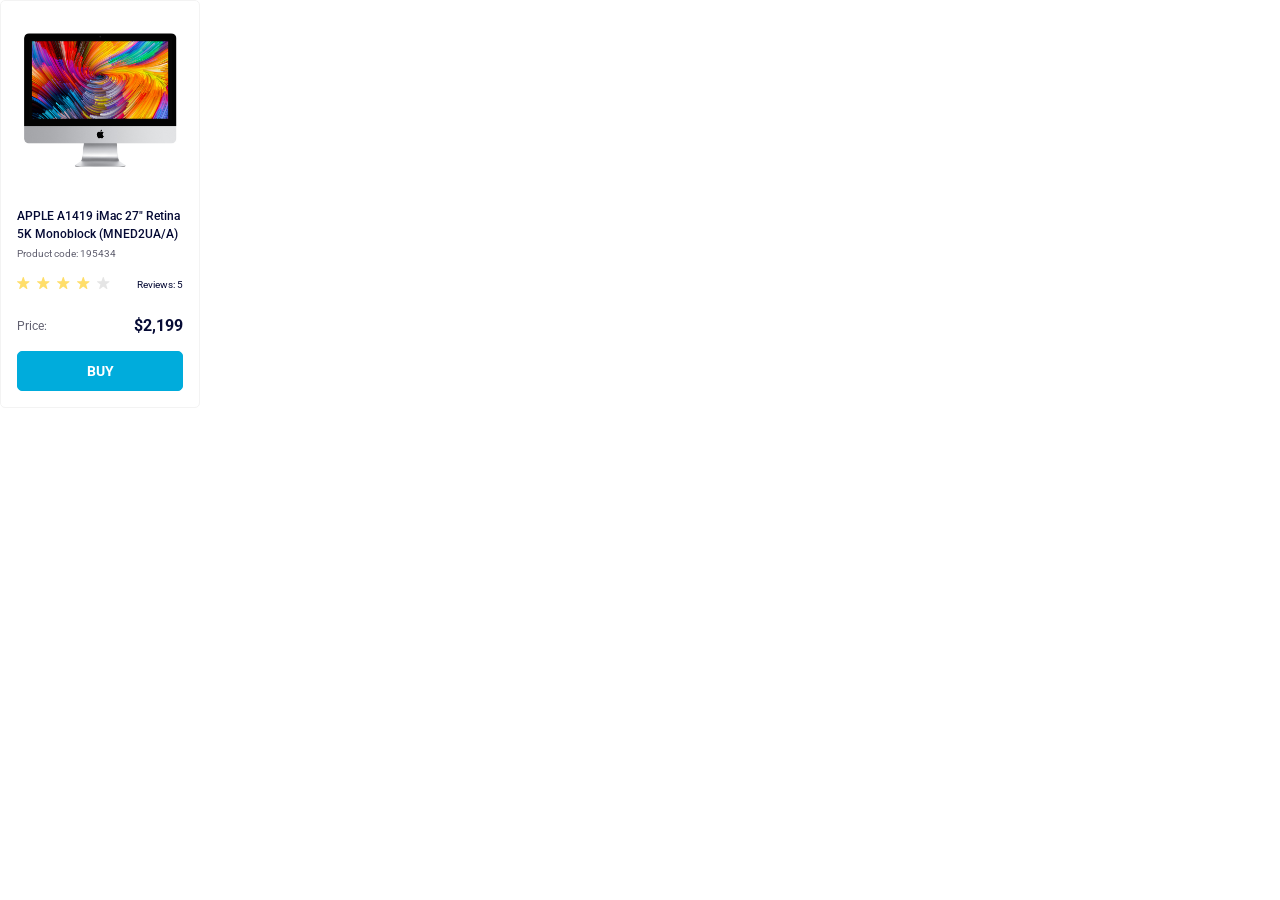
<file: index.html>
<!DOCTYPE html><html lang=en><meta charset=UTF-8><meta name=viewport content="width=device-width, initial-scale=1.0"><link rel=preconnect href=https://fonts.googleapis.com><link rel=preconnect href=https://fonts.gstatic.com crossorigin=anonymous><link href="https://fonts.googleapis.com/css2?family=Roboto:ital,wght@0,100..900;1,100..900&amp;display=swap" rel=stylesheet><title>Product cards</title><link rel=stylesheet href=layout_product-cards.d507c300.css><body>
    <div class=card data-qa=card>
      <div class=card__image>
        <img src=imac.202c52ff.jpeg alt=iMac class=card__image-img>
      </div>
      <div class=card__content>
        <p class=card__content-description>
          APPLE A1419 iMac 27" Retina
          <br>
          5K Monoblock (MNED2UA/A)
        </p>
        <p class=card__content-code>Product code: 195434</p>
      </div>
      <div class=card__rating>
        <div class=stars>
          <div class=stars__star></div>
          <div class=stars__star></div>
          <div class=stars__star></div>
          <div class=stars__star></div>
          <div class=stars__star></div>
        </div>

        <div class=card__reviews>
          <p class=card__reviews-text>Reviews: 5</p>
        </div>
      </div>
      <div class=card__price>
        <p class=card__price-text>Price:</p>
        <p class=card__price-value>$2,199</p>
      </div>
      <button class=card__button data-qa=hover>
        buy
      </button>
    </div>
</file>
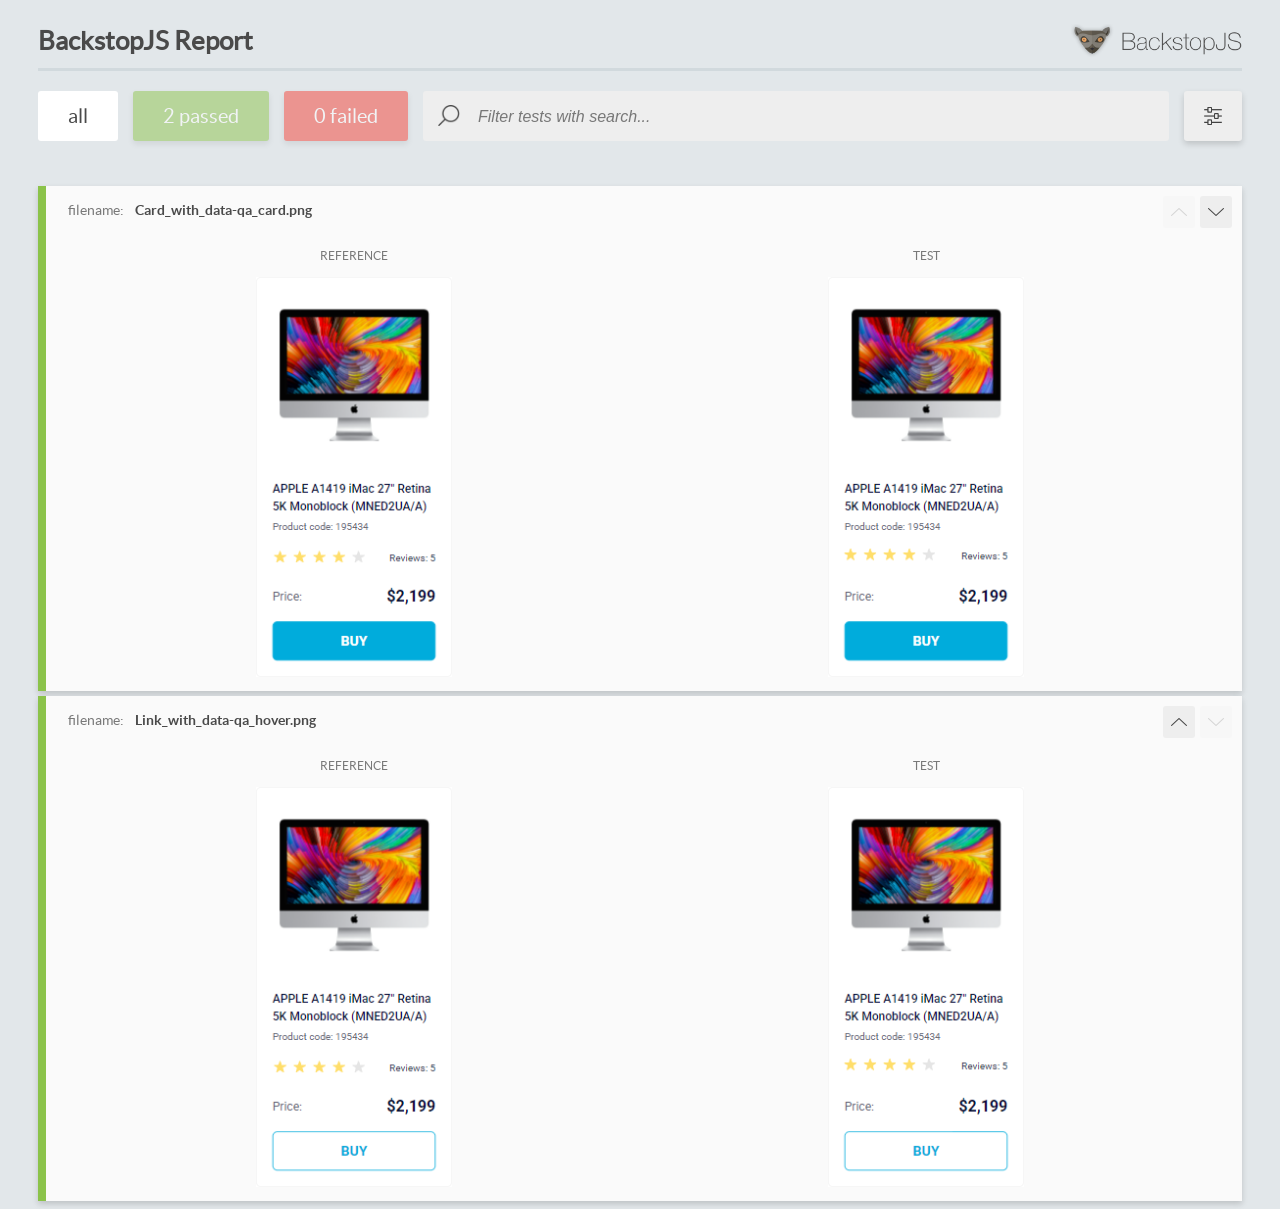
<file: report/html_report/index.html>
<!DOCTYPE html>
<html>
  <head>
    <meta charset="utf-8">
    <!-- Disable Cache -->
    <meta http-equiv="Cache-Control" content="no-cache, no-store, must-revalidate">
    <meta http-equiv="Pragma" content="no-cache">
    <meta http-equiv="Expires" content="0">

    <title>BackstopJS Report</title>

    <style>
      @font-face {
          font-family: 'latoregular';
          src: url('./assets/fonts/lato-regular-webfont.woff2') format('woff2'),
              url('./assets/fonts/lato-regular-webfont.woff') format('woff');
          font-weight: 400;
          font-style: normal;
      }
      @font-face {
          font-family: 'latobold';
          src: url('./assets/fonts/lato-bold-webfont.woff2') format('woff2'),
              url('./assets/fonts/lato-bold-webfont.woff') format('woff');
          font-weight: 700;
          font-style: normal;
      }

      .ReactModal__Body--open {
          overflow: hidden;
      }
      .ReactModal__Body--open .header {
        display: none;
      }

    </style>
  </head>
  <body style="background-color: #E2E7EA">
    <div id="root">

    </div>
    <script>
      function report (report) { // eslint-disable-line no-unused-vars
        window.tests = report;
      }
    </script>
    <script src="config.js"></script>
    <script src="index_bundle.js"></script>
  </body>
</html>
</file>
